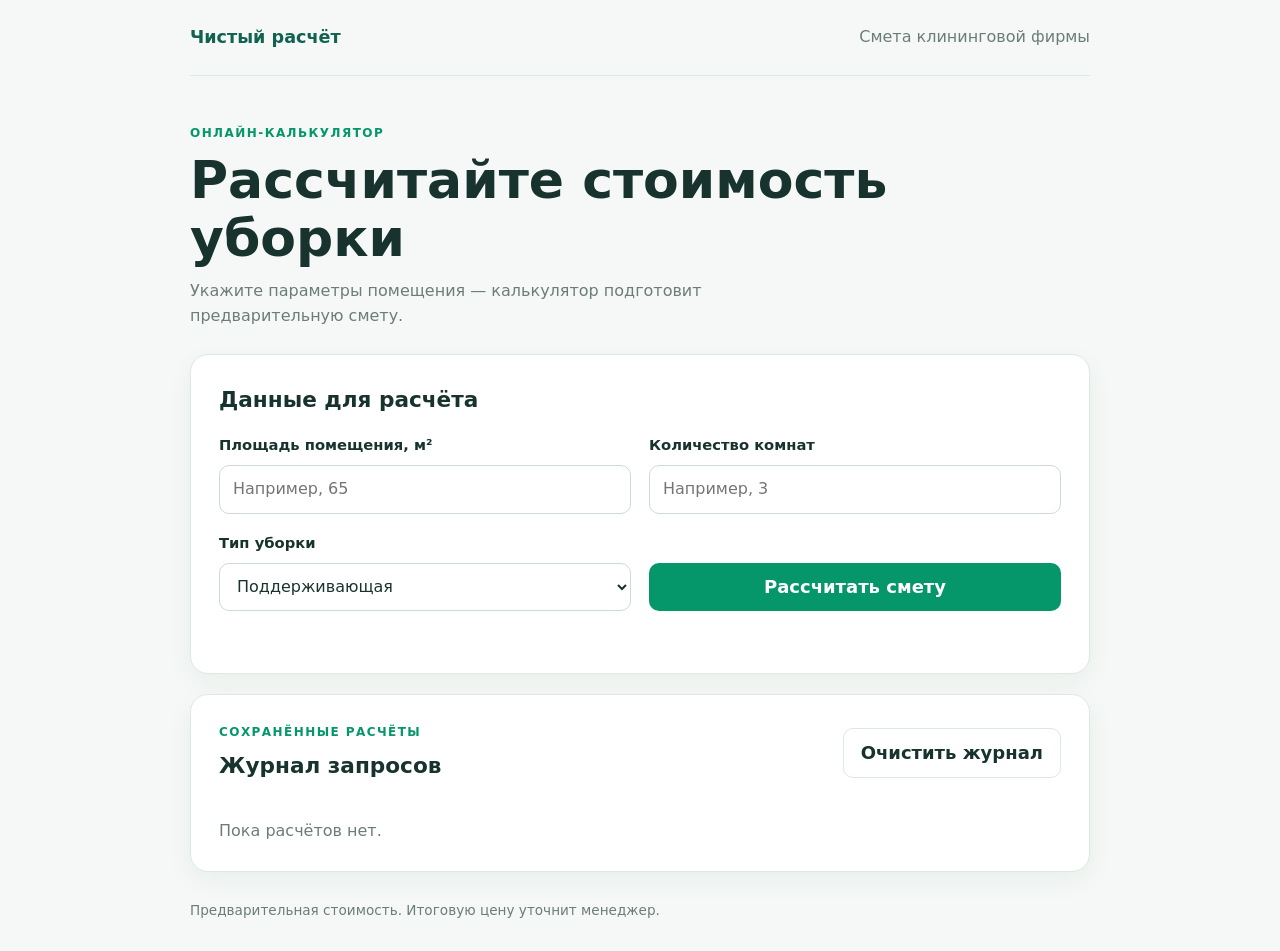
<file: index.html>
<!doctype html>
<html lang="ru">
<head>
  <meta charset="utf-8">
  <meta name="viewport" content="width=device-width, initial-scale=1">
  <title>Смета клининговой фирмы</title>
  <link rel="stylesheet" href="style.css">
  <script src="script.js" defer></script>
</head>
<body>
  <main class="container">
    <header class="site-header">
      <a class="logo" href="index.html">Чистый расчёт</a>
      <span class="header-note">Смета клининговой фирмы</span>
    </header>

    <section class="hero">
      <p class="eyebrow">ОНЛАЙН-КАЛЬКУЛЯТОР</p>
      <h1>Рассчитайте стоимость уборки</h1>
      <p class="intro">Укажите параметры помещения — калькулятор подготовит предварительную смету.</p>
    </section>

    <section class="card" aria-labelledby="form-title">
      <h2 id="form-title">Данные для расчёта</h2>
      <form id="estimate-form" novalidate>
        <div class="field">
          <label for="area">Площадь помещения, м²</label>
          <input id="area" name="area" type="text" inputmode="decimal"
                 placeholder="Например, 65" autocomplete="off">
        </div>

        <div class="field">
          <label for="rooms">Количество комнат</label>
          <input id="rooms" name="rooms" type="text" inputmode="numeric"
                 placeholder="Например, 3" autocomplete="off">
        </div>

        <div class="field">
          <label for="cleaning-type">Тип уборки</label>
          <select id="cleaning-type" name="cleaningType">
            <option value="regular">Поддерживающая</option>
            <option value="general">Генеральная</option>
            <option value="after-renovation">После ремонта</option>
          </select>
        </div>

        <button class="button button-primary" type="submit">Рассчитать смету</button>
        <p id="feedback" class="feedback" role="alert" aria-live="polite"></p>
      </form>
    </section>

    <section id="result-card" class="card result-card" aria-live="polite" hidden>
      <p class="eyebrow">ПРЕДВАРИТЕЛЬНАЯ СМЕТА</p>
      <h2>Итого: <span id="total">0 ₽</span></h2>
      <p id="calculation-details" class="muted"></p>
    </section>

    <section class="card history-card" aria-labelledby="history-title">
      <div class="section-heading">
        <div>
          <p class="eyebrow">СОХРАНЁННЫЕ РАСЧЁТЫ</p>
          <h2 id="history-title">Журнал запросов</h2>
        </div>
        <button id="clear-history" class="button button-secondary" type="button">
          Очистить журнал
        </button>
      </div>
      <ol id="history-list" class="history-list"></ol>
      <p id="empty-history" class="muted">Пока расчётов нет.</p>
    </section>

    <footer class="site-footer">Предварительная стоимость. Итоговую цену уточнит менеджер.</footer>
  </main>
</body>
</html>
</file>
<file: style.css>
:root {
  color-scheme: light;
  --ink: #18332e;
  --muted: #6c7d78;
  --green: #059669;
  --green-dark: #11634f;
  --mint: #e9f5ef;
  --line: #dce8e2;
  --surface: #fff;
  --background: #f5f8f6;
  --danger: #a73535;
  font-family: Inter, ui-sans-serif, system-ui, -apple-system, BlinkMacSystemFont, "Segoe UI", sans-serif;
}

* { box-sizing: border-box; }

body {
  margin: 0;
  background: var(--background);
  color: var(--ink);
  line-height: 1.55;
}

.container {
  width: min(900px, calc(100% - 40px));
  margin: 0 auto;
}

.site-header {
  min-height: 76px;
  display: flex;
  align-items: center;
  justify-content: space-between;
  gap: 16px;
  border-bottom: 1px solid var(--line);
}

.logo {
  color: var(--green-dark);
  font-size: 1.1rem;
  font-weight: 800;
  text-decoration: none;
}

.header-note, .muted { color: var(--muted); }

.hero { padding: 48px 0 25px; }

.eyebrow {
  margin: 0 0 8px;
  color: var(--green);
  font-size: .75rem;
  font-weight: 800;
  letter-spacing: .12em;
}

h1, h2, p { margin-top: 0; }
h1 { max-width: 700px; margin-bottom: 12px; font-size: clamp(2rem, 6vw, 3.25rem); line-height: 1.12; }
h2 { margin-bottom: 18px; font-size: 1.35rem; }
.intro { max-width: 620px; margin-bottom: 0; color: var(--muted); }

.card {
  margin-bottom: 20px;
  padding: 28px;
  border: 1px solid var(--line);
  border-radius: 18px;
  background: var(--surface);
  box-shadow: 0 8px 26px rgb(25 62 47 / 5%);
}

form { display: grid; grid-template-columns: 1fr 1fr; gap: 18px; }
.field { display: grid; gap: 8px; }
.field label { font-size: .92rem; font-weight: 700; }

input, select {
  width: 100%;
  min-height: 48px;
  padding: 11px 13px;
  border: 1px solid #cddbd4;
  border-radius: 10px;
  background: #fff;
  color: var(--ink);
  font: inherit;
}

input:focus, select:focus {
  outline: 3px solid rgb(24 123 98 / 16%);
  border-color: var(--green);
}

.button {
  display: inline-flex;
  min-height: 46px;
  align-items: center;
  justify-content: center;
  padding: 10px 17px;
  border: 0;
  border-radius: 10px;
  font: inherit;
  font-weight: 750;
  text-decoration: none;
  cursor: pointer;
  font-size: 18px
}

.button-primary { background: var(--green); color: #fff; }
.button-primary:hover { background: var(--green-dark); }
.button-secondary { border: 1px solid var(--line); background: #fff; color: var(--ink); }
.button-secondary:hover { background: var(--mint); }

form > .button { align-self: end; }
.feedback { grid-column: 1 / -1; min-height: 1.5em; margin: -8px 0 0; color: var(--danger); font-weight: 650; }
.result-card { border-color: #b8dfcd; background: var(--mint); }
.result-card h2 { margin-bottom: 6px; }
#total { color: var(--green-dark); }
.result-card .muted { margin-bottom: 0; }

.section-heading { display: flex; align-items: center; justify-content: space-between; gap: 16px; }
.section-heading h2 { margin-bottom: 0; }
.history-list { display: grid; gap: 12px; padding-left: 24px; }
.history-list li { padding: 14px 16px; border: 1px solid var(--line); border-radius: 12px; overflow-wrap: anywhere; }
.history-time { display: block; margin-bottom: 4px; color: var(--muted); font-size: .86rem; }
.history-total { color: var(--green-dark); font-weight: 800; }
#empty-history { margin: 20px 0 0; }

.site-footer { padding: 8px 0 30px; color: var(--muted); font-size: .85rem; }
.error-page { min-height: 100vh; }
.error-card { max-width: 650px; margin: 14vh auto 0; }
.error-card .button { margin-top: 24px; }

[hidden] { display: none !important; }

@media (max-width: 600px) {
  .container { width: min(100% - 28px, 900px); }
  .site-header { min-height: 66px; }
  .header-note { max-width: 130px; text-align: right; font-size: .8rem; }
  .hero { padding: 35px 0 20px; }
  .card { padding: 20px; border-radius: 14px; }
  form { grid-template-columns: 1fr; gap: 15px; }
  form > .button { width: 100%; }
  .section-heading { align-items: flex-start; flex-direction: column; }
  .section-heading .button { width: 100%; }
  .error-card { margin-top: 10vh; }
}
</file>
